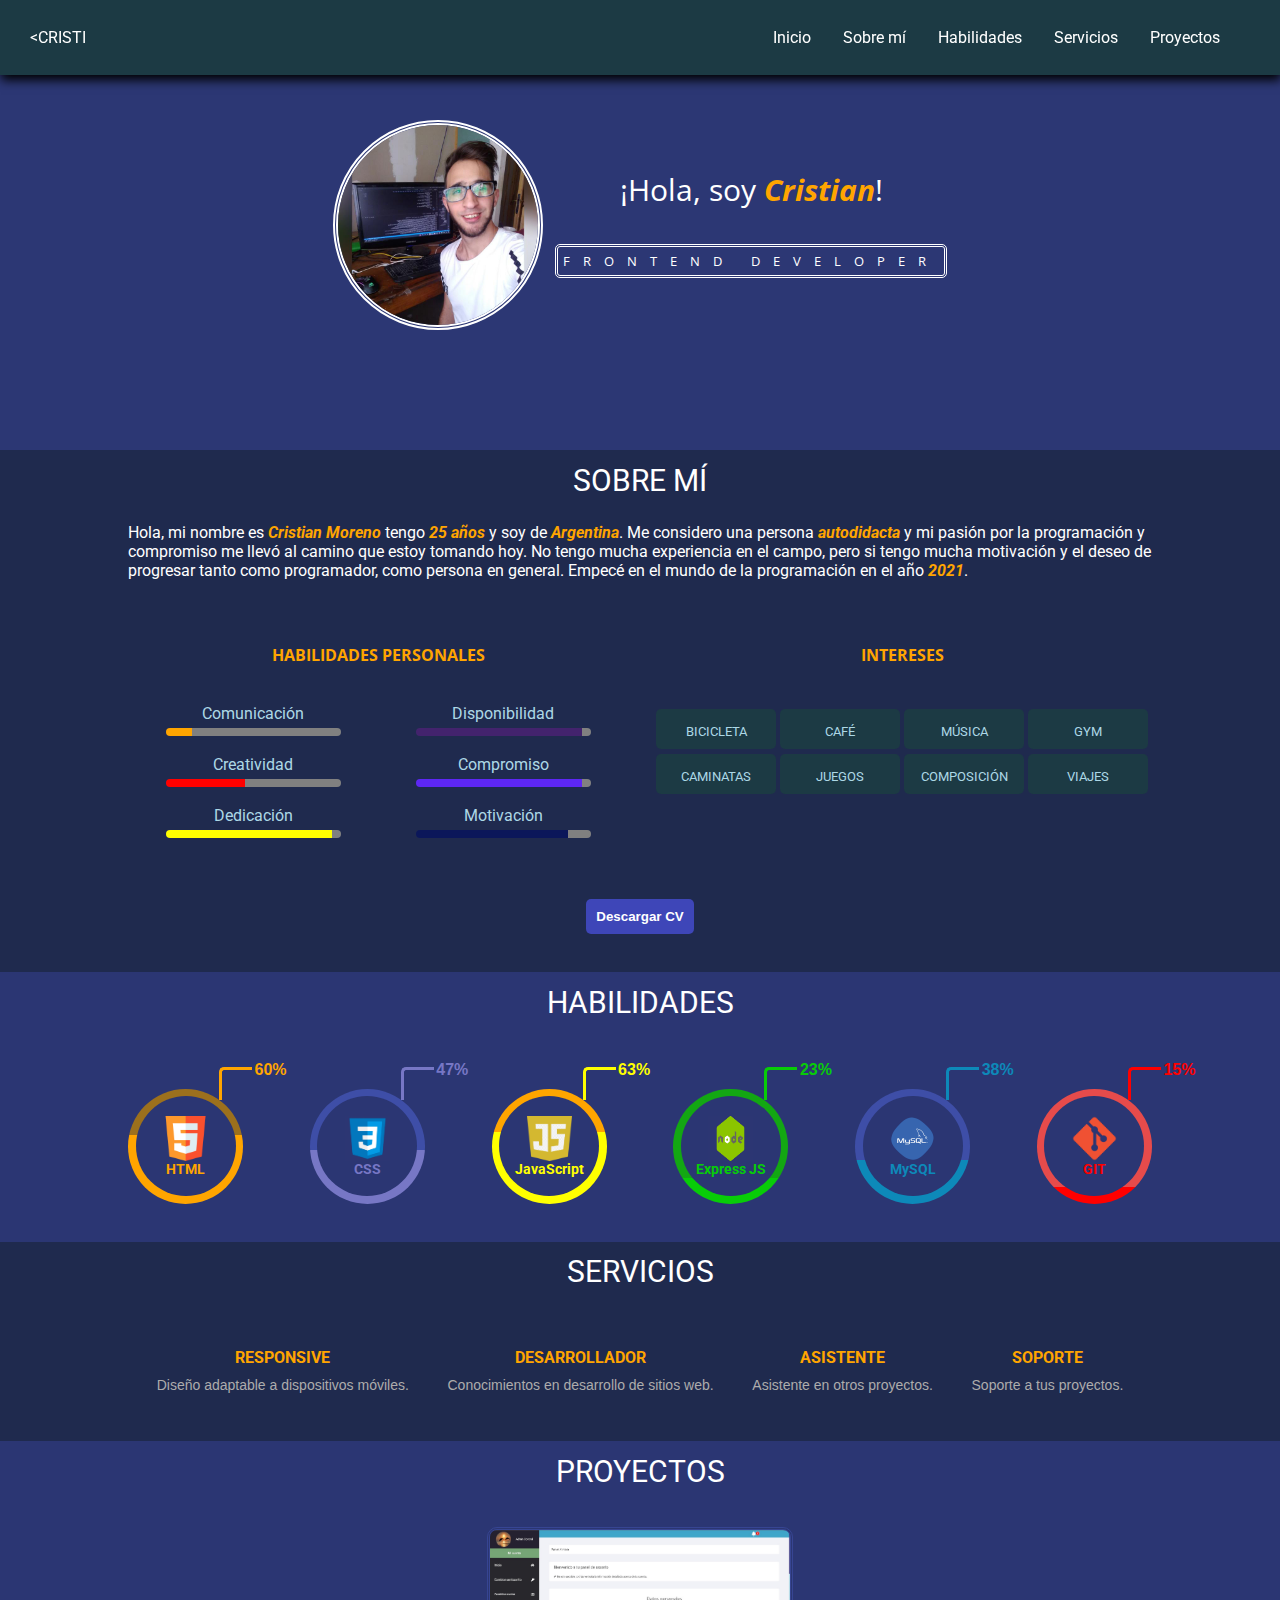
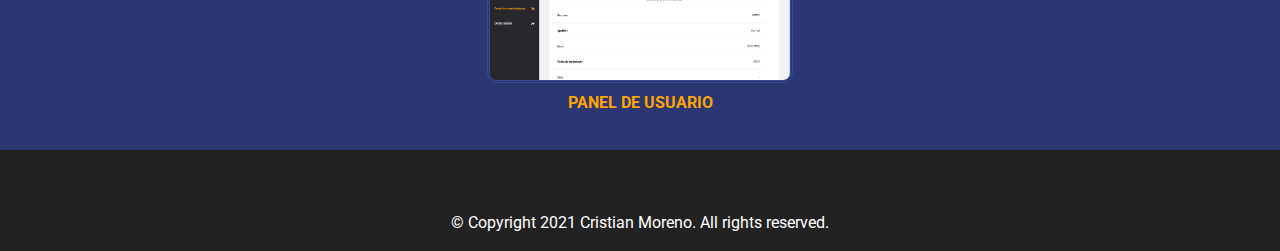
<file: index.html>
<!DOCTYPE html>
<html lang="en">
<head>
    <meta charset="UTF-8">
    <meta http-equiv="X-UA-Compatible" content="IE=edge">
    <meta name="viewport" content="width=device-width, initial-scale=1.0">
    <link rel="stylesheet" href="style.css">
    <script src="index.js"></script>
    <link rel="stylesheet" href="https://use.fontawesome.com/releases/v5.15.4/css/all.css" integrity="sha384-DyZ88mC6Up2uqS4h/KRgHuoeGwBcD4Ng9SiP4dIRy0EXTlnuz47vAwmeGwVChigm" crossorigin="anonymous">
    <title>Cristian Moreno - Portafolios</title>
</head>
<body>
    <div id="id_loader" class="class_modal">
        <div class="class_loader class_loader_display"></div>
    </div>
    
    <div id="id_modal" class="class_modal">
        <div class="class_modal_container">
            <br>
            <div class="class_modal_exit">
                <span id="id_modal_exit">&times;</span>
            </div>
            <br>
            <span id="id_modal_title" class="class_modal_title"></span>

            <div id="id_modal_gallery" class="class_modal_gallery">
                <img src="images/projects/panel/login.jpg">
                <img src="images/projects/panel/registro.jpg">
                <img src="images/projects/panel/panel_administrador.jpg">
                <img src="images/projects/panel/panel_administrador_2.jpg">
                <img src="images/projects/panel/panel_loader.jpg">
                <img src="images/projects/panel/panel_error.jpg">
                <img src="images/projects/panel/panel_success.jpg">
                <img src="images/projects/panel/panel_inicio_responsive.jpg">
                <img src="images/projects/panel/panel_responsive_menu.jpg">
            </div>

            <br>
            <div class="class_modal_url">
                <a href="https://github.com/cscristianmoreno/Panel-de-usuario" target="_blank"><i class="fas fa-link"></i> Click aquí</a>
            </div>
            <br>
        </div>
    </div>

    <div id="id_image" class="class_modal">
        <div id="id_image_exit" style="color: white" class="class_modal_exit">
            <span>&times;</span>
        </div>
        <img id="id_modal_image">
    </div>

    <div class="class_main_container">
        <div class="class_main_header">
            <span class="class_title_container" id="header_title"></span>

            <ul>
                <li id="menu-id_index" class="class_menu_item">Inicio</li>
                <li id="menu-id_about" class="class_menu_item">Sobre mí</li>
                <li id="menu-id_skill" class="class_menu_item">Habilidades</li>
                <li id="menu-id_service" class="class_menu_item">Servicios</li>
                <li id="menu-id_proyect" class="class_menu_item">Proyectos</li>
            </ul>
        </div>

        <div id="id_index" class="class_main_body">
            <div class="class_body_image">
                <img src="images/photo.jpg">

                <div class="class_body_title_container">
                    <span class="class_body_title">¡Hola, soy <i class="prefix">Cristian</i>!</span>
                    <span class="class_body_subtitle">FRONTEND DEVELOPER</span>

                    <div class="class_body_icons">
                        <a href="https://www.facebook.com/cmoreno1234/" target="_blank"><i class="fab fa-facebook"></i></a>
                        <a href="https://www.linkedin.com/in/cristian-moreno-797b1b218/" target="_blank"><i class="fab fa-linkedin"></i></a>
                        <a href="https://wa.me/+5493874450711" target="_blank"><i class="fab fa-whatsapp"></i></a>
                    </div>
                </div>
            </div>
        </div>

        <div id="id_about" class="class_main_about">
            <span class="class_about_title"><i class="fas fa-bullhorn"></i> SOBRE MÍ</span>

            <span class="class_about_subtitle">
                Hola, mi nombre es <i class="prefix">Cristian Moreno</i> tengo <i class="prefix">25 años</i> y soy de <i class="prefix">Argentina</i>. Me considero una persona <i class="prefix">autodidacta</i> y mi pasión por la programación y compromiso me llevó al camino que estoy tomando hoy. 
                No tengo mucha experiencia en el campo, pero si tengo mucha motivación y el deseo de progresar tanto como programador, como persona en general. Empecé en el mundo de la programación en el año <i id="id_about_years"class="prefix"></i>.
            </span>

            <div class="class_about_interests_container">
                
                <div class="class_about_skills_personal">
                    <span class="class_about_skills_personal_title">HABILIDADES PERSONALES</span>

                    <br>
                    <br>

                    <div class="class_main_skills_container">
                        <div class="class_skill_container">
                            <span class="class_skill_title">Comunicación</span>
                            <div class="class_about_skill_bar class_skill_communication">
                            </div>
                        </div>

                        <br>

                        <div class="class_skill_container">
                            <span class="class_skill_title">Creatividad</span>
                            <div class="class_about_skill_bar class_skill_creativity"></div>
                        </div>

                        <br>

                        <div class="class_skill_container">
                            <span class="class_skill_title">Dedicación</span>
                            <div class="class_about_skill_bar class_skill_dedication"></div>
                        </div>
                        
                        <br>

                        <div class="class_skill_container">
                            <span class="class_skill_title">Disponibilidad</span>
                            <div class="class_about_skill_bar class_skill_time"></div>
                        </div>
                        
                        <br>

                        <div class="class_skill_container">
                            <span class="class_skill_title">Compromiso</span>
                            <div class="class_about_skill_bar class_skill_compromise"></div>
                        </div>
                        
                        <br>

                        <div class="class_skill_container">
                            <span class="class_skill_title">Motivación</span>
                            <div class="class_about_skill_bar class_skill_motivation"></div>
                        </div>
                        
                        <br>
                    </div>
                </div>

                <div class="class_about_skills_personal">
                    <span class="class_about_skills_personal_title">INTERESES</span>

                    <br>
                    <br>

                    <div class="class_main_icon_container">
                        <div class="class_icon_container">
                            <i class="fas fa-biking"></i>
                            <span>BICICLETA</span>
                        </div>

                        <div class="class_icon_container">
                            <i class="fas fa-coffee"></i>
                            <span>CAFÉ</span>
                        </div>

                        <div class="class_icon_container">
                            <i class="fas fa-music"></i>
                            <span>MÚSICA</span>
                        </div>

                        <div class="class_icon_container">
                            <i class="fas fa-dumbbell"></i>
                            <span>GYM</span>
                        </div>

                        <div class="class_icon_container">
                            <i class="fas fa-walking"></i>
                            <span>CAMINATAS</span>
                        </div>

                        <div class="class_icon_container">
                            <i class="fas fa-gamepad"></i>
                            <span>JUEGOS</span>
                        </div>

                        <div class="class_icon_container">
                            <i class="fas fa-guitar"></i>
                            <span>COMPOSICIÓN</span>
                        </div>

                        <div class="class_icon_container">
                            <i class="fas fa-map-marked-alt"></i>
                            <span>VIAJES</span>
                        </div>
                    </div>
                </div>
            </div>
            
            <a href="https://drive.google.com/uc?export=download&id=1fglt8xjEJ9TdXws5xuPBKnBeXr_ctZBU" target="_blank">
                <button class="class_button_cv">Descargar CV</button>
            </a>
            <br>
            <br>
        </div>

        <div id="id_skill" class="class_main_skills">
            <span class="class_about_title"><i class="fas fa-code"></i> HABILIDADES</span>

            <div class="class_skills_main_container">

                <div class="skill_main_icon skill_html5">
                    <div class="skill_icon">
                        <img class="skill_img" src="images/skills/icon_html.png"/>
                        <span class="skill_title percent_html5">HTML</span>
                    </div>

                    <span class="skill_percent percent_html5">60%</span>
                </div>

                <div class="skill_main_icon skill_css3">
                    <div class="skill_icon">
                        <img class="skill_img" src="images/skills/icon_css.jpg"/>
                        <span class="skill_title percent_css3">CSS</span>
                    </div>

                    <span class="skill_percent percent_css3">47%</span>
                </div>

                <div class="skill_main_icon skill_javascript">
                    <div class="skill_icon">
                        <img class="skill_img" src="images/skills/icon_javascript.png"/>
                        <span class="skill_title percent_javascript">JavaScript</span>
                    </div>

                    <span class="skill_percent percent_javascript">63%</span>
                </div>

                <div class="skill_main_icon skill_nodejs">
                    <div class="skill_icon">
                        <img class="skill_img" src="images/skills/icon_nodejs.jpg"/>
                        <span class="skill_title percent_nodejs">Express JS</span>
                    </div>

                    <span class="skill_percent percent_nodejs">23%</span>
                </div>

                <div class="skill_main_icon skill_mysql">
                    <div class="skill_icon">
                        <img class="skill_img" src="images/skills/icon_mysql.png"/>
                        <span class="skill_title percent_mysql">MySQL</span>
                    </div>

                    <span class="skill_percent percent_mysql">38%</span>
                </div>

                <div class="skill_main_icon skill_git">
                    <div class="skill_icon">
                        <img class="skill_img" src="images/skills/icon_git.png"/>
                        <span class="skill_title percent_git">GIT</span>
                    </div>

                    <span class="skill_percent percent_git">15%</span>
                </div>
            </div>

            <br>
            <br>
            
        </div>

        <div id="id_service" class="class_main_services">
            <span class="class_about_title"><i class="fas fa-tools"></i> SERVICIOS</span>
            
            <div class="class_services_main_container">
                <div class="class_service">
                    <i class="fas fa-mobile-alt service_responsive"></i>
                    <span class="class_service_title service_responsive">RESPONSIVE</span>
                    <span class="class_service_subtitle">Diseño adaptable a dispositivos móviles.</span>
                </div>

                <div class="class_service">
                    <i class="fas fa-code service_development"></i>
                    <span class="class_service_title service_development">DESARROLLADOR</span>
                    <span class="class_service_subtitle">Conocimientos en desarrollo de sitios web.</span>
                </div>

                
                <div class="class_service">
                    <i class="fas fa-hands-helping service_assist"></i>
                    <span class="class_service_title service_assist">ASISTENTE</span>
                    <span class="class_service_subtitle">Asistente en otros proyectos.</span>
                </div>

                <div class="class_service">
                    <i class="fas fa-cogs service_assist"></i>
                    <span class="class_service_title service_assist">SOPORTE</span>
                    <span class="class_service_subtitle">Soporte a tus proyectos.</span>
                </div>
            </div>
            <br>
            <br>
        </div>

        <div id="id_proyect" class="class_main_proyects">
            <span class="class_about_title"><i class="fas fa-briefcase"></i> PROYECTOS</span>

            <div class="class_projects_main_container">
                <div class="class_project">
                    <div id="id_project_panel" class="class_project_image">
                        <img src="images/projects/panel/panel_inicio.jpg">
                    </div>

                    <span id="id_project_title">PANEL DE USUARIO</span>
                </div>
            </div>

            <br>
            <br>
        </div>
        <div class="class_main_footer">
            <div class="class_contact">
                <a href="https://www.facebook.com/cmoreno1234/" target="_blank"><i class="fab fa-facebook"></i></a>
                <a href="https://www.linkedin.com/in/cristian-moreno-797b1b218/" target="_blank"><i class="fab fa-linkedin"></i></a>
                <a href="https://wa.me/+5493874450711" target="_blank"><i class="fab fa-whatsapp"></i></a>
            </div>
            <br>
            <span>© Copyright 2021 Cristian Moreno. All rights reserved.</span>
            <br>
        </div>
    </div>
</body>
</html>
</file>
<file: style.css>
@import url('https://fonts.googleapis.com/css2?family=Roboto&display=swap');
@import url('https://fonts.googleapis.com/css2?family=Open+Sans:wght@500&display=swap');
@import url("./responsive.css");
@import url("./modal.css");
@import url("./buttons.css");

* {
    margin: 0;
    padding: 0;
}

.class_main_container {
    display: flex;
    flex-direction: column;
    width: 100%;
    background-color: #2c3774;
}

.class_main_header {
    display: flex;
    align-items: center;
    width: 100%;
    height: 75px;
    background-color: #1c3a44;
    font-family: 'Roboto', sans-serif;
    font-weight: 400;
    color: white;
    box-shadow: 1px 5px 10px black;
    position: fixed;
    z-index: 1;
}

.class_main_header ul {
    display: flex;
    flex-wrap: wrap;
    list-style-type: none;
    margin-left: 40%;
}

.class_main_header ul .class_menu_item {
    margin-left: 30px;
    padding: 1px;
    cursor: pointer;
    background-image: linear-gradient(currentColor, currentColor);
    background-position: 0% 100%;
    background-repeat: no-repeat;
    background-size: 0% 1px;
    transition: background-size .3s;
}

.class_main_header .class_title_container {
    display: flex;
    margin-left: 30px;
    width: 200px;
}

.class_main_header .class_title_container .class_header_title {
    animation-name: class_title_effect;
    animation-duration: 1s;
    animation-iteration-count: infinite;
    animation-direction: alternate-reverse;
}

@keyframes class_title_effect {
    from {
        color: white;
    }
    to {
        color: orange;
    }
}


.class_main_header ul .class_menu_item:hover {
    color: orange;
    background-size: 100% 2px;
}

.class_main_body {
    display: flex;
    justify-content: center;
    align-items: center;
    width: 100%;
    height: 450px;
    border-style: 20px;
}

.class_body_image {
    display: flex;
    align-items: center;
    justify-content: space-evenly;
    width: 50%;
    height: 50%;
}

.class_body_image img {
    border-radius: 100%;
    width: 200px;
    height: 200px;
    border-style: double;
    border-width: 5px;
    color: white;
}

.class_body_title_container {
    display: flex;
    flex-direction: column;
    justify-content: space-between;
    align-items: center;
    color: white;
    font-family: 'Open Sans', sans-serif;
    height: 50%;
}

.class_body_title {
    font-size: 30px;
}

.class_body_subtitle {
    letter-spacing: 13px;
    border-style: solid;
    border-style: double;
    border-radius: 5px;
    padding: 5px;
    font-size: 13px;
    animation-name: class_subtitle_effect;
    animation-duration: 1s;
    animation-iteration-count: infinite;
    animation-direction: alternate-reverse;
    cursor: pointer;
    margin-top: 30px;
}

@keyframes class_subtitle_effect {
    from {
        color: #3636f1;
    }
    to {
        color: white;
        transform: skewX(5deg);
    }
}

.class_body_icons {
    display: flex;
    justify-content: space-around;
    width: 95%;
}

.class_body_title_container .class_body_icons i {
    color: white;
    font-size: 30px;
    margin-top: 30px;
}

.class_main_about {
    display: flex;
    align-items: center;
    flex-direction: column;
    width: 100%;
    background-color: #1f2a4e;
    font-family: 'Roboto', sans-serif;
    color: white;
}

.class_about_title {
    margin-top: 1%;
    color: white;
    font-weight: 400;
    font-size: 30px;
}

.class_about_title i {
    color: lightblue;
}

.class_about_subtitle {
    width: 80%;
    margin-top: 2%;
}

.class_skills_personal_title {
    width: 100%;
    border-style: solid;
}

.prefix {
    color: orange;
    animation-name: animation-prefix;
    animation-duration: 1s;
    animation-direction: alternate-reverse;
    animation-iteration-count: infinite;
    font-weight: bolder;

}

@keyframes animation-prefix {
    from {
        color: #78d0ee;
    }
    to {
        color: orange;
    }
}

.class_about_interests_container {
    display: flex;
    justify-content: space-between;
    margin-top: 5%;
    width: 80%;
}

.class_skill_container {
    display: flex;
    flex-direction: column;
    align-items: center;
    width: 175px;
}

.class_about_skills_personal {
    display: flex;
    flex-direction: column;
}

.class_about_skills_personal_title {
    text-align: center;
    color: orange;
    font-family: 'Open Sans', sans-serif;
    font-weight: bolder;
}

.class_main_skills_container {
    display: flex;
    flex-direction: column;
    align-items: center;
    flex-wrap: wrap;
    height: 175px;
    width: 500px;
}

.class_about_skills_personal .class_skill_title {
    color: lightblue;
}

.class_about_skill_bar {
    width: 100%;
    height: 8px;
    border-radius: 10px;
    margin-top: 5px;
}

.class_skill_communication {
    background: linear-gradient(
        to right, 
        orange 15%,
        gray 0%
    )
}

.class_skill_creativity {
    background: linear-gradient(
        to right, 
        red 45%,
        gray 0%
    )
}

.class_skill_dedication {
    background: linear-gradient(
        to right, 
        yellow 95%,
        gray 0%
    )
}

.class_skill_time {
    background: linear-gradient(
        to right, 
        #43236d 95%,
        gray 0%
    )
}

.class_skill_compromise {
    background: linear-gradient(
        to right, 
        #5d27f3 95%,
        gray 0%
    )
}

.class_skill_motivation {
    background: linear-gradient(
        to right, 
        #0b175a 87%,
        gray 0%
    )
}

.class_main_icon_container {
    display: flex;
    justify-content: space-evenly;
    flex-wrap: wrap;
    width: 500px;
}

.class_icon_container {
    display: flex;
    align-items: center;
    justify-content: space-around;
    flex-direction: column;
    border-radius: 5px;
    width: 100px;
    padding: 10px;
    margin-top: 5px;
    background-color:#1c3a44;
    transition: 0.5s;
    cursor: pointer;
}

.class_icon_container:hover {
    background-color:#234a57;
}

.class_icon_container i {
    color: lightblue;
    font-size: 30px;
}

.class_icon_container span {
    margin-top: 5px;
    color: lightblue;
    font-size: 13px;
}

.class_main_skills {
    display: flex;
    align-items: center;
    flex-direction: column;
    width: 100%;
    background-color: #2b3673;
    font-family: 'Roboto', sans-serif;
    color: white;
}

.class_main_services {
    display: flex;
    align-items: center;
    flex-direction: column;
    width: 100%;
    background-color: #1f2a4e;
    font-family: 'Roboto', sans-serif;
    color: white;
}

.class_skills_main_container {
    display: flex;
    flex-wrap: wrap;
    justify-content: space-between;
    width: 80%;
    margin-top: 3%;
}

.class_skills_container {
    display: flex;
    flex-direction: column;
    justify-content: center;
    align-items: center;
}

.class_skills {
    display: flex;
    justify-content: center;
    align-items: center;
    width: 100px;
    height: 100px;
    border-style: solid;
    border-radius: 100%;
    border: 10px solid transparent;
}

.skill_main_icon {
    display: flex;
    justify-content: center;
    align-items: center;
    border-radius: 10px;
    width: 115px;
    height: 115px;
    margin-top: 30px;
    border-radius: 100%;
    font-family: 'Open-sans', sans-serif;
    font-weight: 400;
}

.skill_img {
    width: 45px;
    height: 45px;
}

.skill_html5 {
    background: linear-gradient(
        0deg,
        orange 60%,
        #9c701d 0%
    );
}

.percent_html5 {
    color: orange;
}

.skill_html5:after {
    content: "";
    position: absolute;
    border-style: solid;
    margin-left: 100px;
    margin-bottom: 125px;
    width: 30px;
    height: 30px;
    border-color: orange;
    border-bottom: 0px;
    border-right: 0px;
    border-top-left-radius: 5px;
}

.skill_title {
    font-family: 'Roboto', sans-serif;
    font-weight: bolder;
    font-size: 14px;
}

.skill_percent {
    position: absolute;
    font-weight: bolder;
    margin-left: 170px;
    margin-bottom: 153px;
}

.skill_icon {
    display: flex;
    flex-direction: column;
    justify-content: center;
    align-items: center;
    width: 100px;
    height: 100px;
    background-color: #2b3673;
    border-radius: 100%;
}

.skill_css3 {
    background: linear-gradient(
        0deg,
        #7777c5 47%,
        #3e4ea7 0%
    );
}

.percent_css3 {
    color: #7777c5;
}

.skill_css3:after {
    content: "";
    position: absolute;
    border-style: solid;
    margin-left: 100px;
    margin-bottom: 125px;
    width: 30px;
    height: 30px;
    border-color: #7777c5;
    border-bottom: 0px;
    border-right: 0px;
    border-top-left-radius: 5px;
}

.skill_javascript {
    background: linear-gradient(
        0deg,
        yellow 63%,
        orange 0%
    );
}

.percent_javascript {
    color: yellow;
}


.skill_javascript:after {
    content: "";
    position: absolute;
    border-style: solid;
    margin-left: 100px;
    margin-bottom: 125px;
    width: 30px;
    height: 30px;
    border-color: yellow;
    border-bottom: 0px;
    border-right: 0px;
    border-top-left-radius: 5px;
}

.skill_nodejs {
    background: linear-gradient(
        0deg,
        #08cc08 23%,
        #13a713 0%
    );
}

.percent_nodejs {
    color: #08cc08;
}


.skill_nodejs:after {
    content: "";
    position: absolute;
    border-style: solid;
    margin-left: 100px;
    margin-bottom: 125px;
    width: 30px;
    height: 30px;
    border-color: #08cc08;
    border-bottom: 0px;
    border-right: 0px;
    border-top-left-radius: 5px;
}

.skill_mysql {
    background: linear-gradient(
        0deg,
        #0d89b9 38%,
        #3e4ea7 0%
    );
}

.percent_mysql {
    color: #0d89b9;
}


.skill_mysql:after {
    content: "";
    position: absolute;
    border-style: solid;
    margin-left: 100px;
    margin-bottom: 125px;
    width: 30px;
    height: 30px;
    border-color: #0d89b9;
    border-bottom: 0px;
    border-right: 0px;
    border-top-left-radius: 5px;
}

.skill_git {
    background: linear-gradient(
        0deg,
        red 15%,
        #e64b4b 0%
    );
}

.percent_git {
    color: red;
}


.skill_git:after {
    content: "";
    position: absolute;
    border-style: solid;
    margin-left: 100px;
    margin-bottom: 125px;
    width: 30px;
    height: 30px;
    border-color: red;
    border-bottom: 0px;
    border-right: 0px;
    border-top-left-radius: 5px;
}

.class_services_main_container {
    display: flex;
    justify-content: space-evenly;
    width: 80%;
    margin-top: 3%;
}

.class_service {
    display: flex;
    justify-content: center;
    align-items: center;
    flex-direction: column;
    padding: 10px;
    border-radius: 5px;
}

.class_service i {
    font-size: 50px;
    cursor: pointer;
}

.class_service_title {
    text-align: center;
    margin-top: 10px;
    font-family: 'Roboto', sans-serif;
    font-weight: bolder;
    color: #dfa740;
}

.class_service_subtitle {
    text-align: center;
    color: #adacac;
    word-break: break-all;
    margin-top: 10px;
    font-size: 14px;
    font-family: 'Open-sans', sans-serif;
}

.service_responsive {
    color: orange;
}

.service_development {
    color: orange;
}

.service_assist {
    color: orange;
}

.class_main_proyects {
    display: flex;
    align-items: center;
    flex-direction: column;
    width: 100%;
    background-color: #2b3673;
    font-family: 'Roboto', sans-serif;
    color: white;
}

.class_projects_main_container {
    display: flex;
    justify-content: space-evenly;
    width: 80%;
    margin-top: 3%;
}

.class_project {
    display: flex;
    flex-direction: column;
}

.class_project_image {
    display: flex;
    width: 300px;
    height: 150px;
    cursor: pointer;
    overflow: hidden;
    border-style: double;
    border-radius: 10px;
    border-color: #374592;
}

.class_project_image img {
    width: 100%;
    height: 100%;
    transition: 0.5s;
}

.class_project_image:hover img {
    transform: scale(1.25);
}

.class_project span {
    text-align: center;
    margin-top: 10px;
    color: orange;
    font-family: 'Roboto', sans-serif;
    font-weight: bolder;
}

.class_main_footer {
    display: flex;
    flex-direction: column;
    justify-content: space-between;
    align-items: center;
    width: 100%;
    background-color: #222222;
    font-family: 'Roboto', sans-serif;
    color: white;
}

.class_contact {
    display: flex;
    justify-content: space-evenly;
    align-items: center;
    width: 30%;
    margin-top: 10px;
    font-family: 'Open-sans', sans-serif;
}

.class_contact i {
    align-items: center;
    color: white;
    font-size: 30px;
    padding: 10px;
}
</file>
